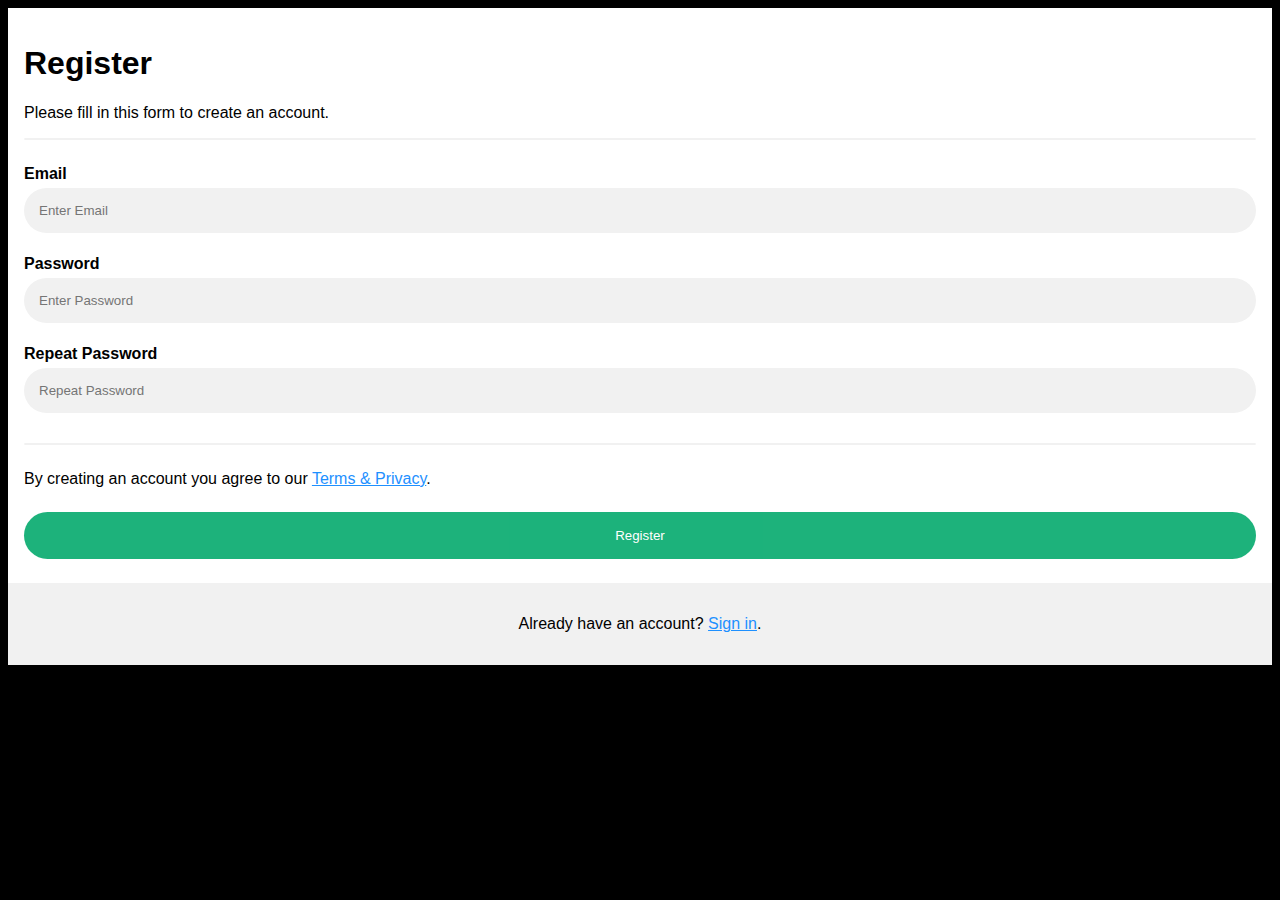
<file: FLASK SERVER PGM/WEB.html>
<!DOCTYPE html>
<html>
<head>
<meta name="viewport" content="width=device-width, initial-scale=1">
<style>
body {
  font-family: Arial, Helvetica, sans-serif;
  background-color: black;
}

* {
  box-sizing: border-box;
}

/* Add padding to containers */
.container {
  padding: 16px;
  background-color: white;
}

/* Full-width input fields */
input[type=text], input[type=password] {
  width: 100%;
  padding: 15px;
  margin: 5px 0 22px 0;
  display: inline-block;
  border: none;
  background: #f1f1f1;
  border-radius: 25px;
}

input[type=text]:focus, input[type=password]:focus {
  background-color: #ddd;
  outline: none;
}

/* Overwrite default styles of hr */
hr {
  border: 1px solid #f1f1f1;
  margin-bottom: 25px;
  border-radius: 25px;
}

/* Set a style for the submit button */
.registerbtn {
  border-radius: 25px;
  background-color: #04AA6D;
  color: white;
  padding: 16px 20px;
  margin: 8px 0;
  border: none;
  cursor: pointer;
  width: 100%;
  opacity: 0.9;
}

.registerbtn:hover {
  opacity: 1;
  border-radius: 25px;
}

/* Add a blue text color to links */
a {
  color: dodgerblue;
}

/* Set a grey background color and center the text of the "sign in" section */
.signin {
  background-color: #f1f1f1;
  text-align: center;
}
</style>
</head>
<body>

<form action="F:\FINAL YEAR PROJECT\FLASK SERVER PGM\get_values.js">
  <div class="container">
    <h1>Register</h1>
    <p>Please fill in this form to create an account.</p>
    <hr>

    <label for="email"><b>Email</b></label>
    <input type="text" placeholder="Enter Email" name="email" id="email" required>

    <label for="psw"><b>Password</b></label>
    <input type="password" placeholder="Enter Password" name="psw" id="psw" required>

    <label for="psw-repeat"><b>Repeat Password</b></label>
    <input type="password" placeholder="Repeat Password" name="psw-repeat" id="psw-repeat" required>
    <hr>
    <p>By creating an account you agree to our <a href="#">Terms & Privacy</a>.</p>

    <button type="submit" class="registerbtn">Register</button>
  </div>
  
  <div class="container signin">
    <p>Already have an account? <a href="#">Sign in</a>.</p>
  </div>
</form>
<script src = "get_values.js">
  </script>

</body>
</html>
</file>
